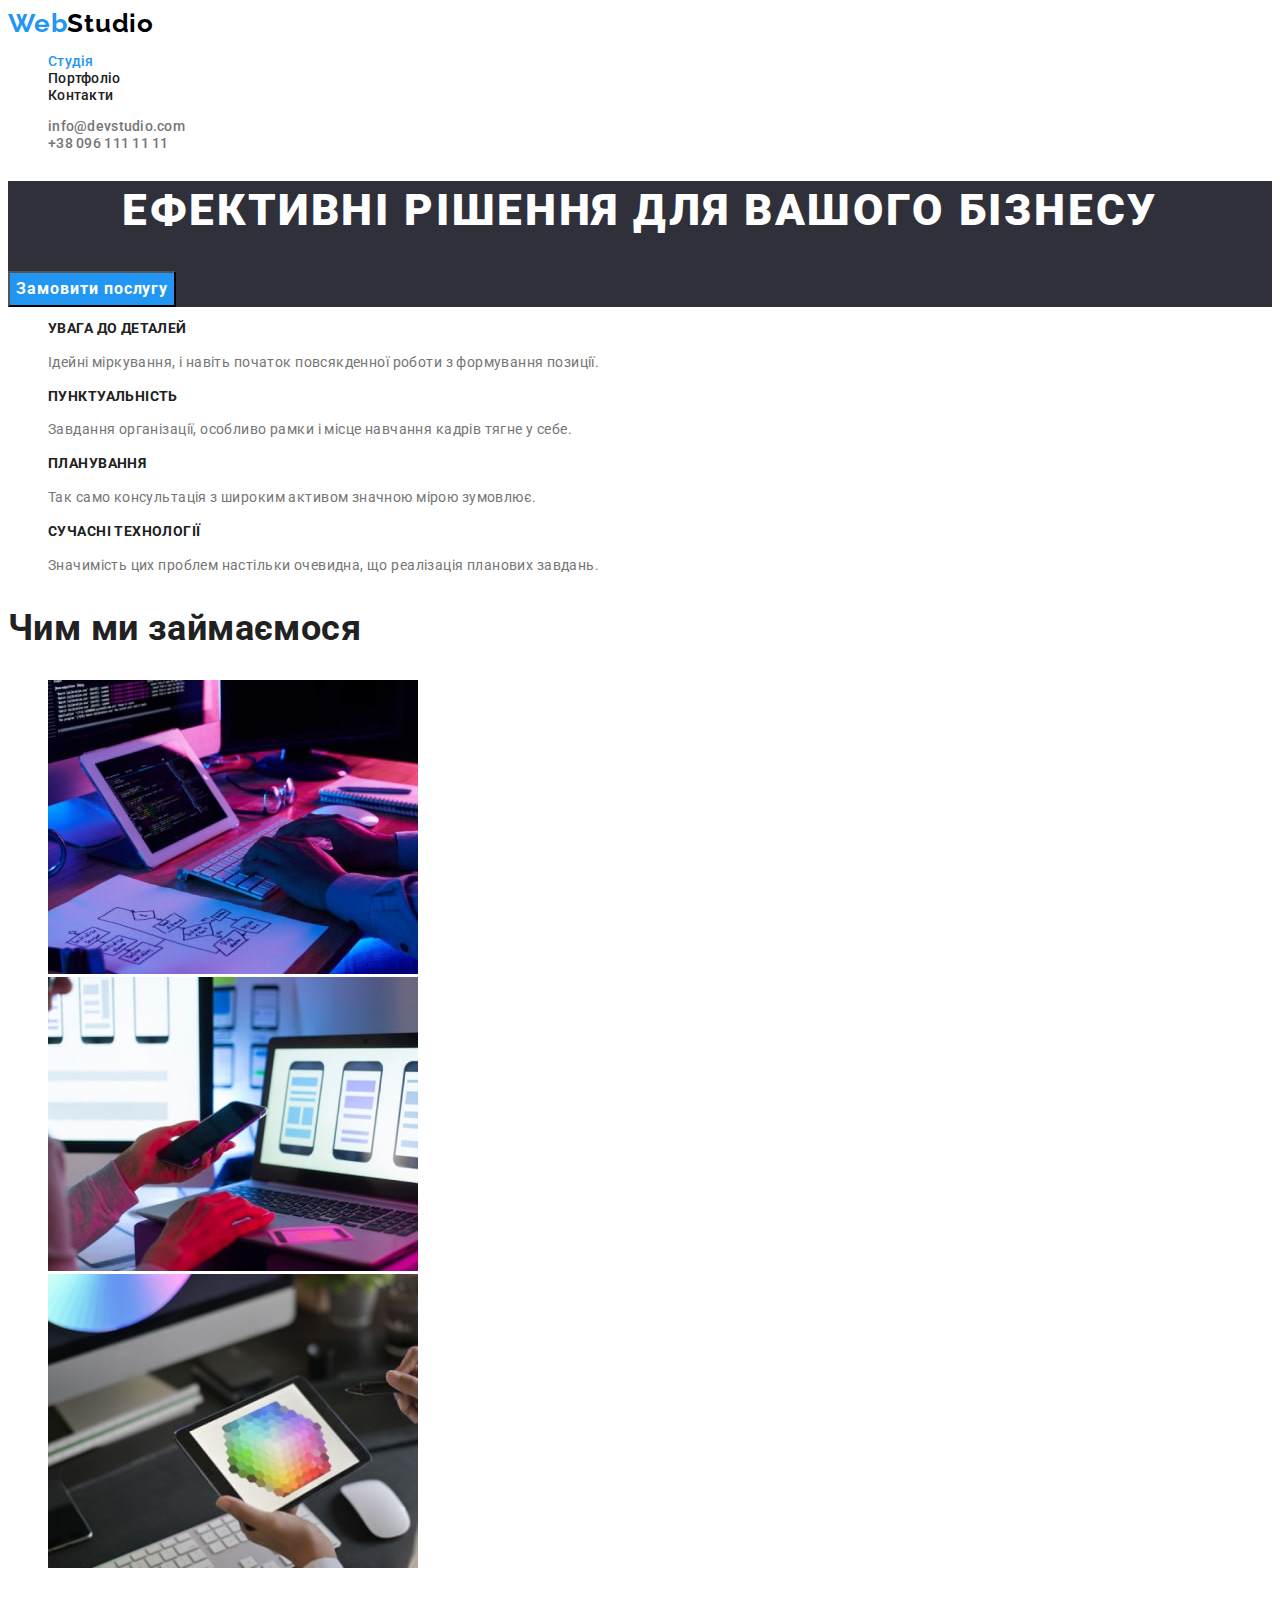
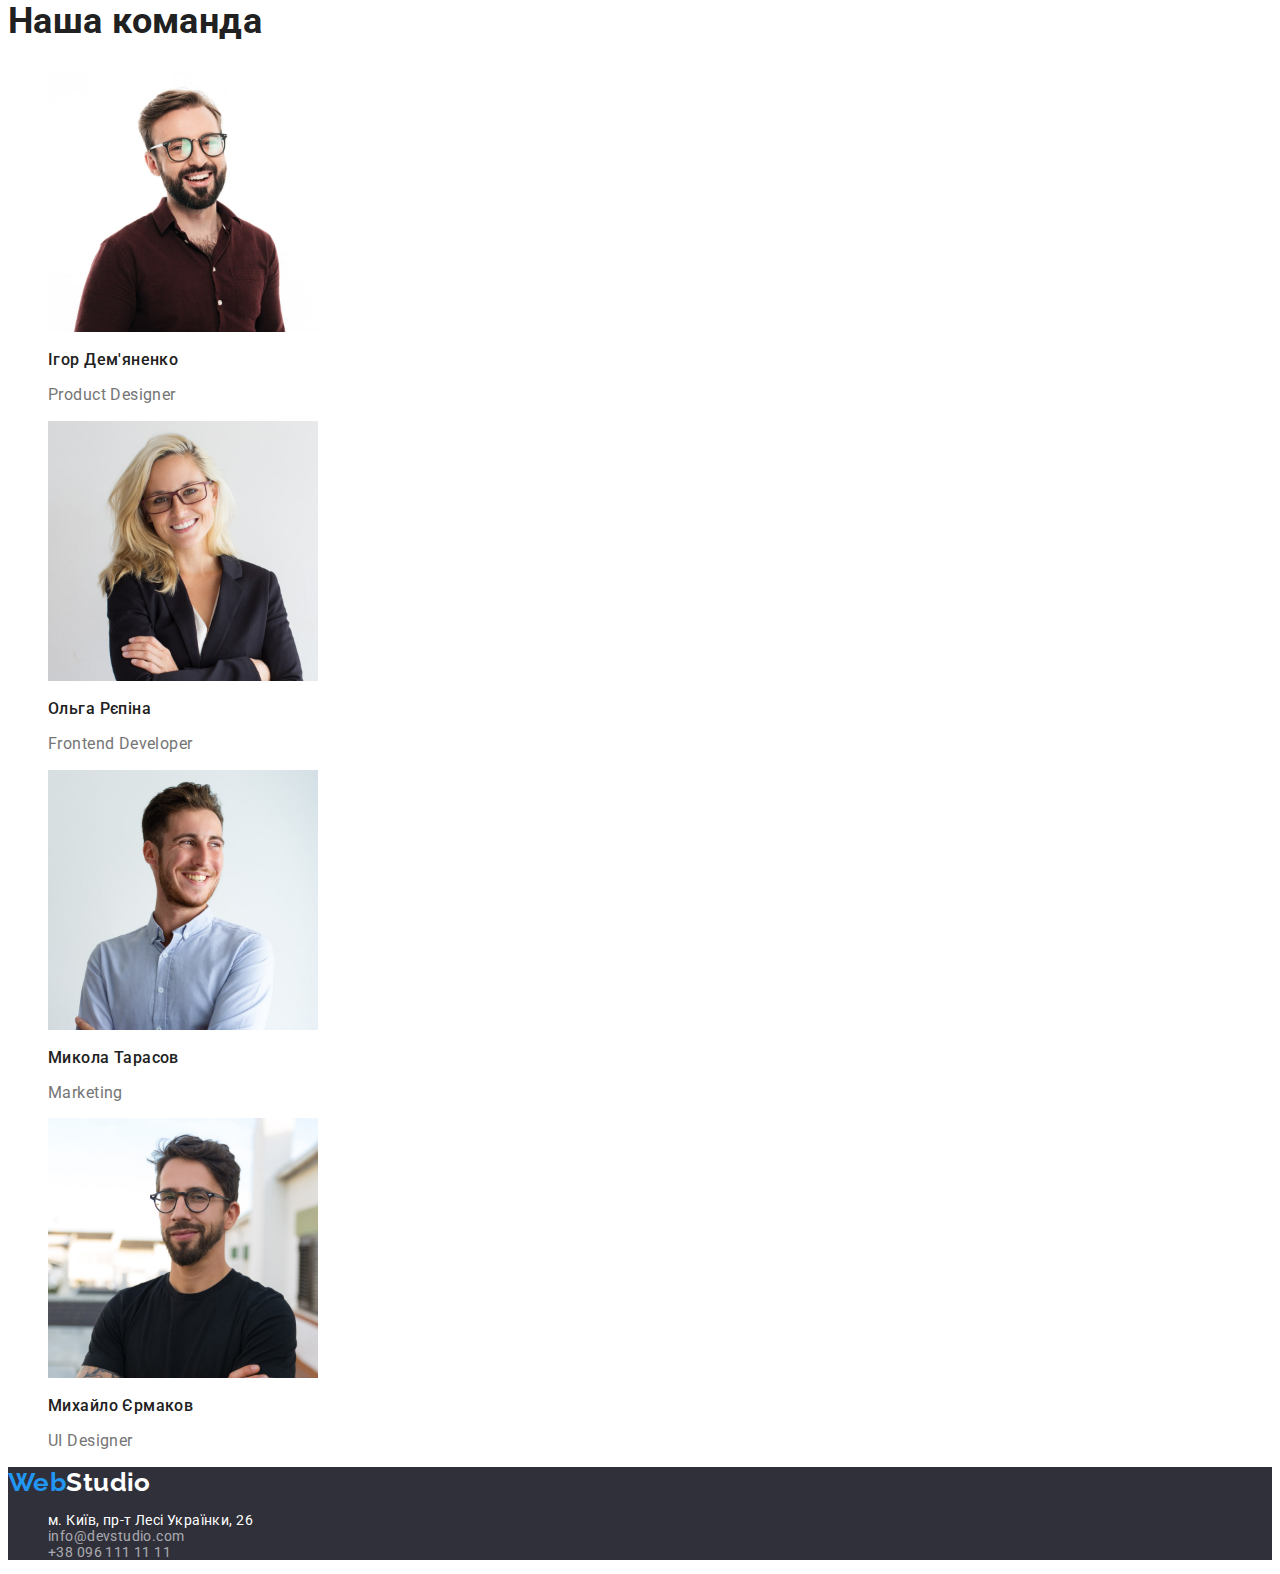
<file: index.html>
<!DOCTYPE html>
<html lang="uk">
  <head>
    <meta charset="UTF-8" />
    <meta http-equiv="X-UA-Compatible" content="IE=edge" />
    <meta name="viewport" content="width=device-width, initial-scale=1.0" />
    <title>WebStudio</title>
    <link rel="preconnect" href="https://fonts.googleapis.com" />
    <link rel="preconnect" href="https://fonts.gstatic.com" crossorigin />
    <link
      href="https://fonts.googleapis.com/css2?family=Raleway:wght@700&family=Roboto:wght@400;500;700;900&display=swap"
      rel="stylesheet"
    />
    <link rel="stylesheet" href="./css/style.css" />
  </head>
  <body>
    <header class="header">
      <nav class="header-nav">
        <a href="./index.html" lang="en" class="header-logo link"
          >Web<span class="logo">Studio</span></a
        >
        <ul class="header-list list">
          <li><a href="./index.html" class="header-link current link">Студія</a></li>
          <li><a href="./portfolio.html" class="header-link link">Портфоліо</a></li>
          <li><a href="" class="header-link link">Контакти</a></li>
        </ul>
      </nav>
      <ul class="cont-list link">
        <li><a href="mailto:info@devstudio.com" class="header-mail link">info@devstudio.com</a></li>
        <li><a href="tel:+380961111111" class="header-tel link">+38 096 111 11 11</a></li>
      </ul>
    </header>
    <main>
      <section class="hero">
        <h1 class="hero-title">Ефективні рішення для вашого бізнесу</h1>
        <button type="button" class="hero-btn">Замовити послугу</button>
      </section>
      <section class="attributes">
        <h2 class="hidden" hidden>Маска</h2>
        <ul class="features-list list">
          <li>
            <h3 class="title">УВАГА ДО ДЕТАЛЕЙ</h3>
            <p class="title-text">
              Ідейні міркування, і навіть початок повсякденної роботи з формування позиції.
            </p>
          </li>
          <li>
            <h3 class="title">ПУНКТУАЛЬНІСТЬ</h3>
            <p class="title-text">
              Завдання організації, особливо рамки і місце навчання кадрів тягне у себе.
            </p>
          </li>
          <li>
            <h3 class="title">ПЛАНУВАННЯ</h3>
            <p class="title-text">
              Так само консультація з широким активом значною мірою зумовлює.
            </p>
          </li>
          <li>
            <h3 class="title">СУЧАСНІ ТЕХНОЛОГІЇ</h3>
            <p class="title-text">
              Значимість цих проблем настільки очевидна, що реалізація планових завдань.
            </p>
          </li>
        </ul>
      </section>
      <section class="work">
        <h2 class="work-title">Чим ми займаємося</h2>
        <ul class="images list">
          <li>
            <img src="./images/img-min-1.jpg" alt="Написання коду HTML" width="370" height="294" />
          </li>
          <li>
            <img
              src="./images/img-min-2.jpg"
              alt="Синхронізація телефону з комп'ютером"
              width="370"
              height="294"
            />
          </li>
          <li>
            <img
              src="./images/img-min-3.jpg"
              alt="Дизайн на графічному планшеті"
              width="370"
              height="294"
            />
          </li>
        </ul>
      </section>
      <section class="command">
        <h2 class="command-title">Наша команда</h2>
        <ul class="command-list list">
          <li>
            <img src="./images/designer-1.jpg" alt="Дизайнер продуктів" width="270" height="260" />
            <h3 class="title-com">Ігор Дем'яненко</h3>
            <p class="text-com" lang="en">Product Designer</p>
          </li>
          <li>
            <img src="./images/frontend-2.jpg" alt="Фронтенд-розробник" width="270" height="260" />
            <h3 class="title-com">Ольга Рєпіна</h3>
            <p class="text-com" lang="en">Frontend Developer</p>
          </li>
          <li>
            <img src="./images/marketing-3.jpg" alt="Маркетолог" width="270" height="260" />
            <h3 class="title-com">Микола Тарасов</h3>
            <p class="text-com" lang="en">Marketing</p>
          </li>
          <li>
            <img src="./images/ui-designer-4.jpg" alt="UI-дизайнер" width="270" height="260" />
            <h3 class="title-com">Михайло Єрмаков</h3>
            <p class="text-com" lang="en">UI Designer</p>
          </li>
        </ul>
      </section>
    </main>
    <footer class="footer-info">
      <a href="./index.html" lang="en" class="footer-logo link"
        >Web<span class="logo-f">Studio</span></a
      >
      <address class="footer-address">
        <ul class="contact-list">
          <li>
            <a
              class="address-link link"
              href="https://goo.gl/maps/zDpKeLgB5c4teAvk7"
              target="_blank"
              rel="noopener noreferrer noffolow"
              >м. Київ, пр-т Лесі Українки, 26</a
            >
          </li>
          <li>
            <a href="mailto:info@devstudio.com" class="footer-mail link">info@devstudio.com</a>
          </li>
          <li><a href="tel:+380961111111" class="footer-tel link">+38 096 111 11 11</a></li>
        </ul>
      </address>
    </footer>
  </body>
</html>
</file>
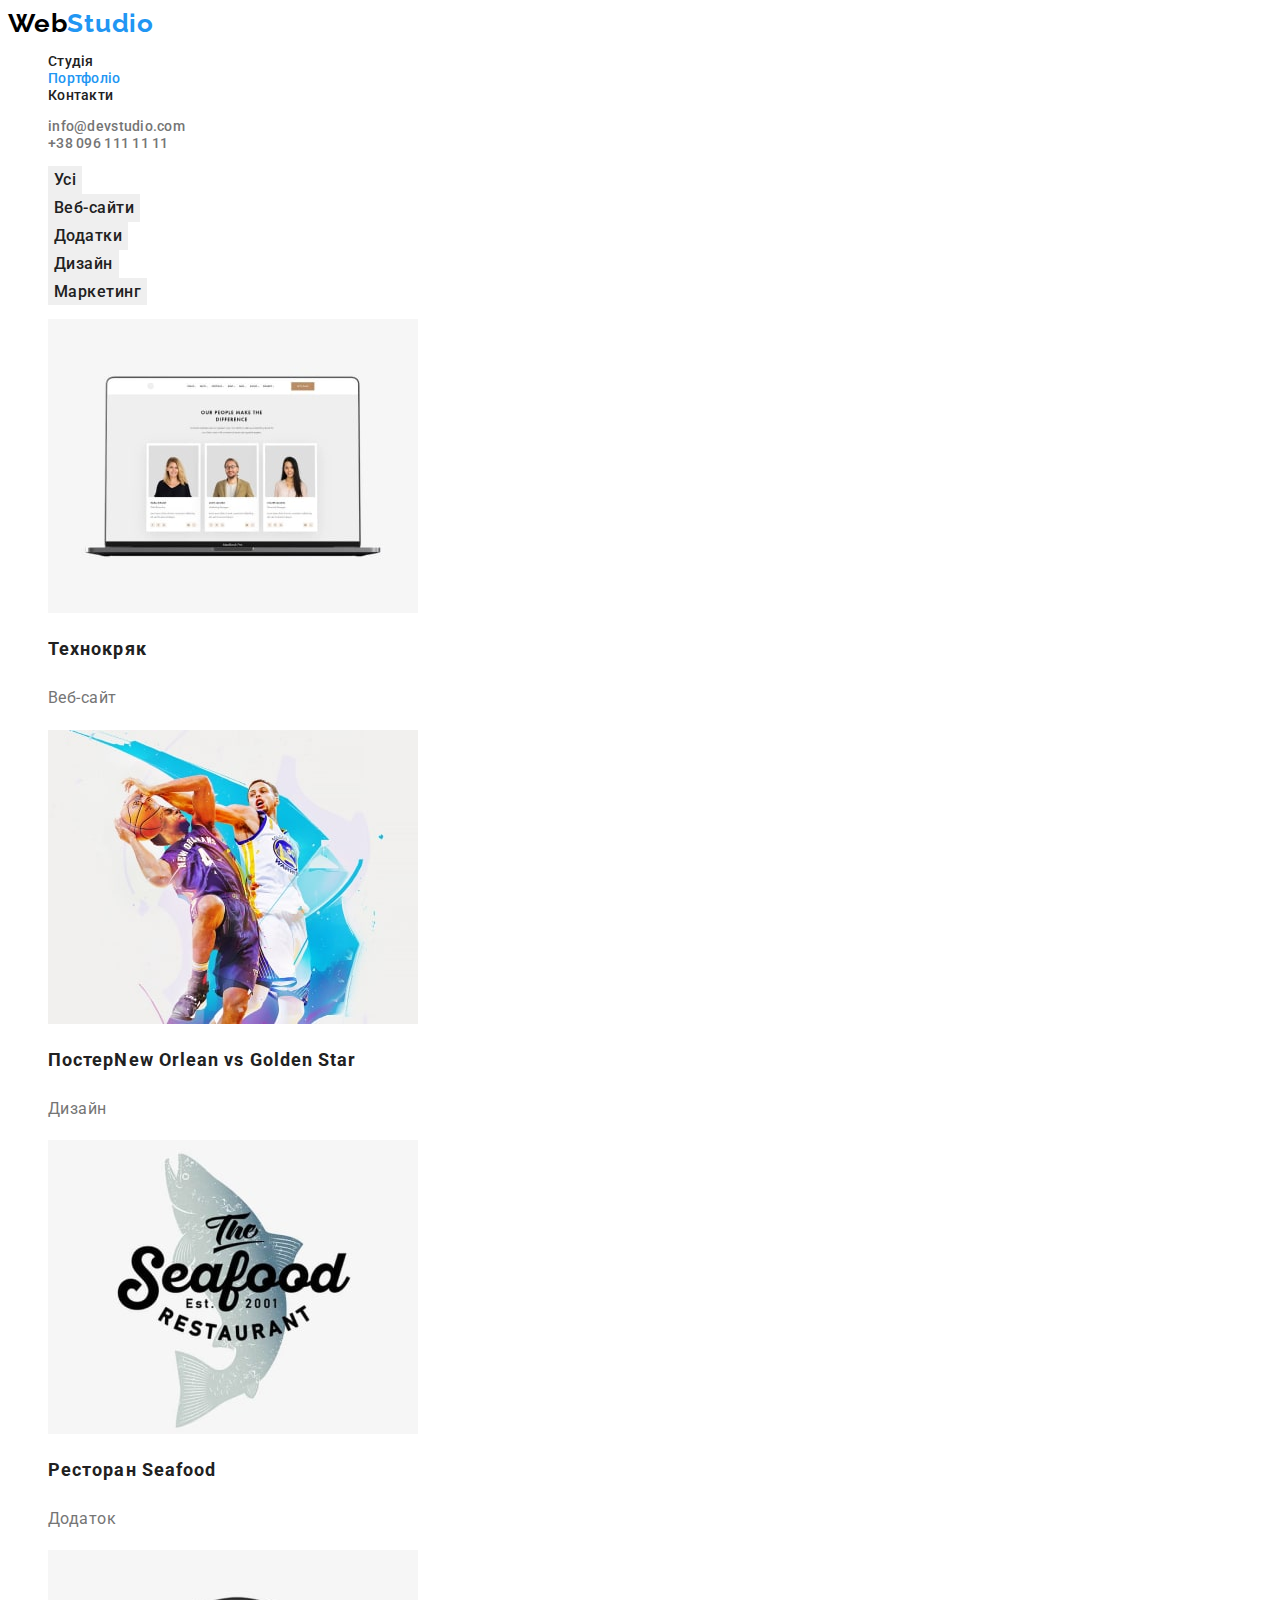
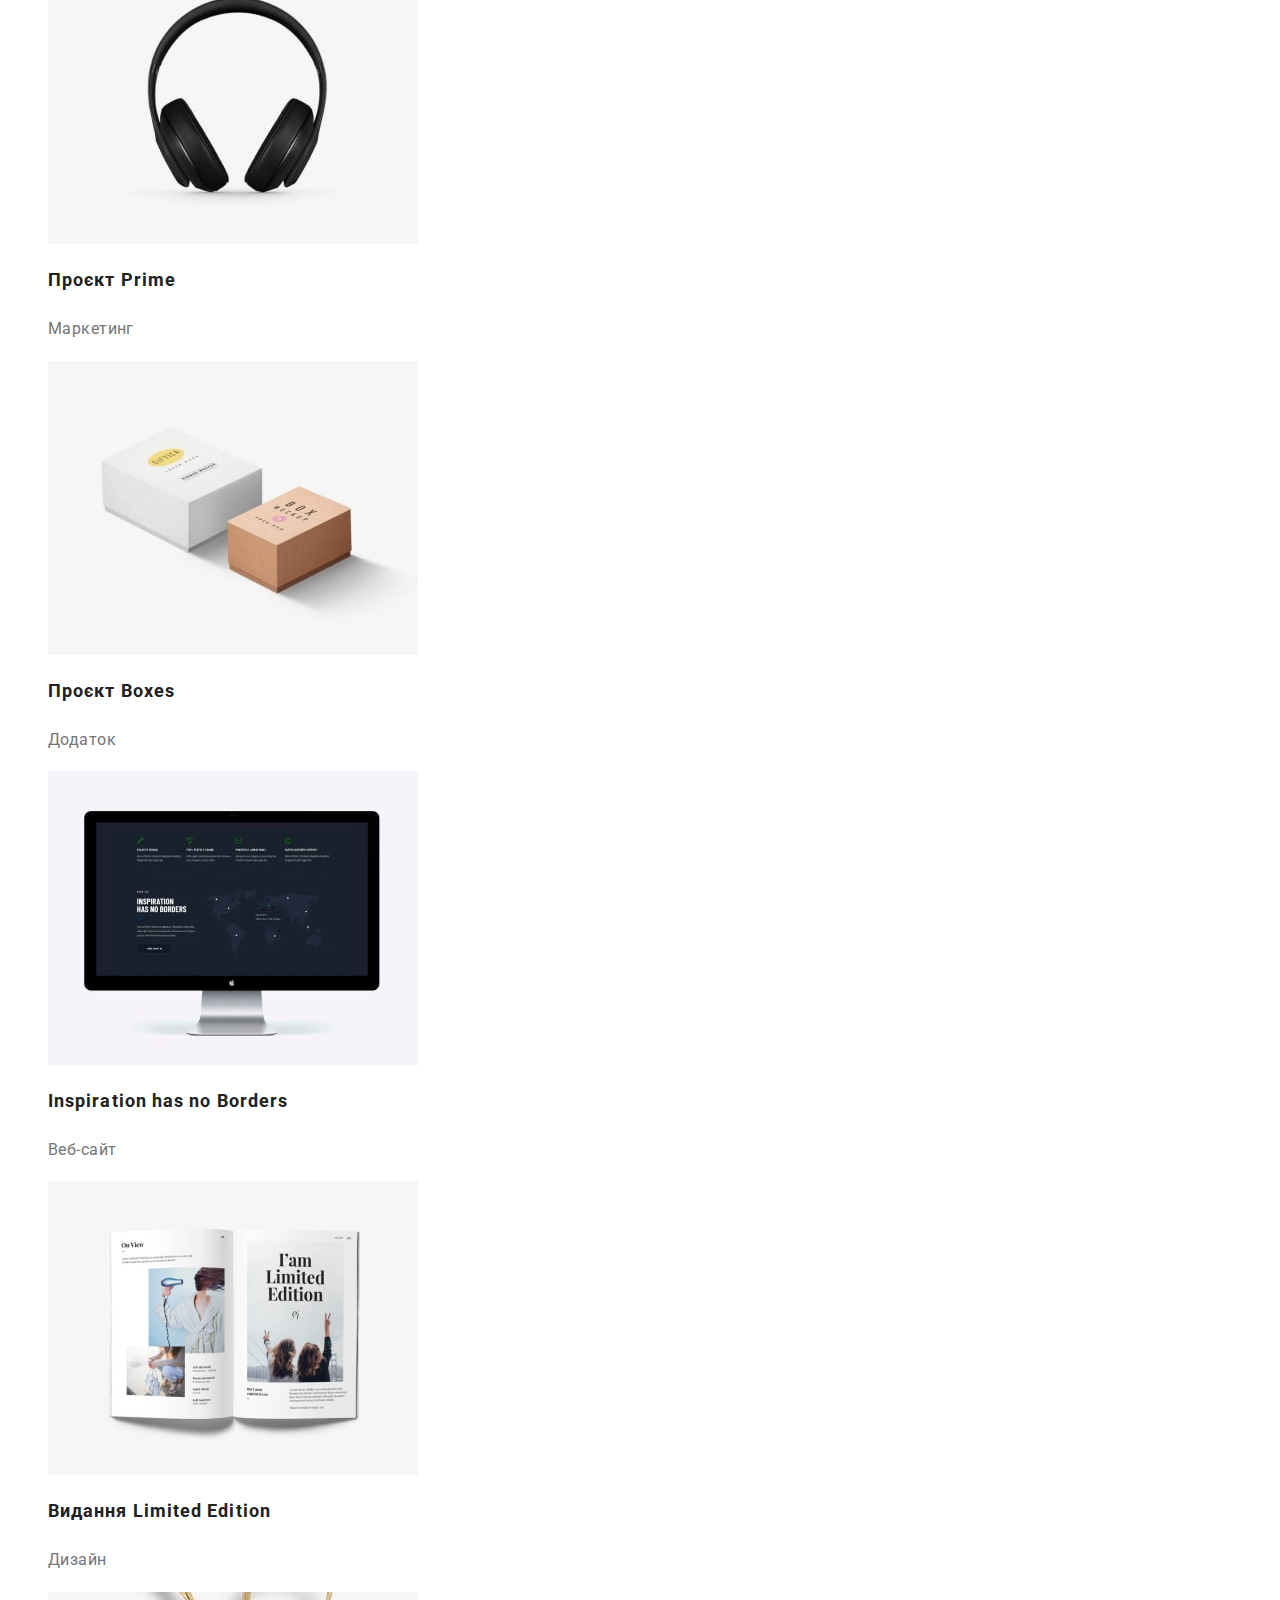
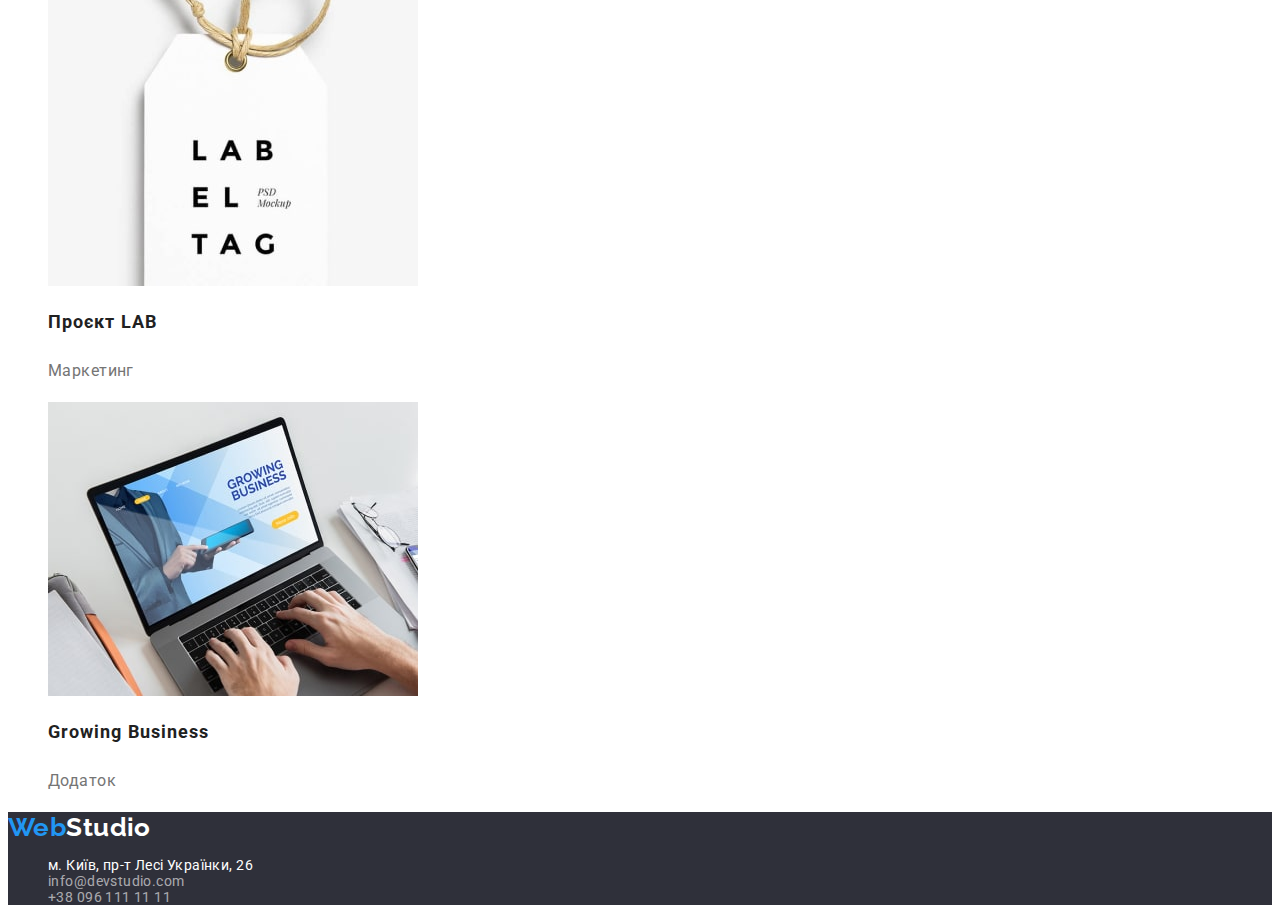
<file: portfolio.html>
<!DOCTYPE html>
<html lang="uk">
  <head>
    <meta charset="UTF-8" />
    <meta http-equiv="X-UA-Compatible" content="IE=edge" />
    <meta name="viewport" content="width=device-width, initial-scale=1.0" />
    <title>Portfolio</title>
    <link rel="preconnect" href="https://fonts.googleapis.com" />
    <link rel="preconnect" href="https://fonts.gstatic.com" crossorigin />
    <link
      href="https://fonts.googleapis.com/css2?family=Raleway:wght@700&family=Roboto:wght@400;500;700;900&display=swap"
      rel="stylesheet"
    />
    <link rel="stylesheet" href="./css/style.css" />
  </head>
  <body>
    <header class="header">
      <nav class="header-nav">
        <a href="./index.html" lang="en" class="header-logo link"
          ><span class="logo">Web</span>Studio</a
        >
        <ul class="header-list list">
          <li><a href="./index.html" class="header-link studia link">Студія</a></li>
          <li><a href="./portfolio.html" class="header-link portfolio link">Портфоліо</a></li>
          <li><a href="" class="header-link link">Контакти</a></li>
        </ul>
      </nav>
      <ul class="cont-list link">
        <li><a href="mailto:info@devstudio.com" class="header-mail link">info@devstudio.com</a></li>
        <li><a href="tel:+380961111111" class="header-tel link">+38 096 111 11 11</a></li>
      </ul>
    </header>
    <main>
      <section>
        <h1 hidden>Page content Portfolio</h1>
        <ul class="button-items list">
          <li><button type="button" class="btn">Усі</button></li>
          <li><button type="button" class="btn">Веб-сайти</button></li>
          <li><button type="button" class="btn">Додатки</button></li>
          <li><button type="button" class="btn">Дизайн</button></li>
          <li><button type="button" class="btn">Маркетинг</button></li>
        </ul>
        <ul class="progects list">
          <li>
            <img src="./images/Технокряк.jpg" alt="Наші-працівники" width="370" height="294" />
            <h2 class="progects-title">Технокряк</h2>
            <p class="progects-text">Веб-сайт</p>
          </li>
          <li>
            <img
              src="./images/Постер-New-Orlean-vs-Golden-Star.jpg"
              alt="Баскетболісти"
              width="370"
              height="294"
            />
            <h2 class="progects-title">Постер<span lang="en">New Orlean vs Golden Star</span></h2>
            <p class="progects-text">Дизайн</p>
          </li>
          <li>
            <img
              src="./images/Ресторан-Seafood.jpg"
              alt="Логотип ресторану"
              width="370"
              height="294"
            />
            <h2 class="progects-title">Ресторан Seafood</h2>
            <p class="progects-text">Додаток</p>
          </li>
          <li>
            <img src="./images/Проєкт-Prime.jpg" alt="Навушники" width="370" height="294" />
            <h2 class="progects-title">Проєкт Prime</h2>
            <p class="progects-text">Маркетинг</p>
          </li>
          <li>
            <img src="./images/Проєкт-Boxes.jpg" alt="Дві коробки" width="370" height="294" />
            <h2 class="progects-title">Проєкт Boxes</h2>
            <p class="progects-text">Додаток</p>
          </li>
          <li>
            <img
              src="./images/Inspiration-has-no-Borders.jpg"
              alt="Комп'ютер"
              width="370"
              height="294"
            />
            <h2 class="progects-title">Inspiration has no Borders</h2>
            <p class="progects-text">Веб-сайт</p>
          </li>
          <li>
            <img src="./images/Видання-Limited-Edition.jpg" alt="Журнал" width="370" height="294" />
            <h2 class="progects-title">Видання Limited Edition</h2>
            <p class="progects-text">Дизайн</p>
          </li>
          <li>
            <img src="./images/Проєкт-LAB.jpg" alt="Бірка" width="370" height="294" />
            <h2 class="progects-title">Проєкт LAB</h2>
            <p class="progects-text">Маркетинг</p>
          </li>
          <li>
            <img src="./images/Growing-Business.jpg" alt="Ноутбук" width="370" height="294" />
            <h2 class="progects-title">Growing Business</h2>
            <p class="progects-text">Додаток</p>
          </li>
        </ul>
      </section>
    </main>
    <footer class="footer-info">
      <a href="./index.html" lang="en" class="footer-logo link"
        >Web<span class="logo-f">Studio</span></a
      >
      <address class="footer-address">
        <ul class="contact-list">
          <li>
            <a
              class="address-link link"
              href="https://goo.gl/maps/zDpKeLgB5c4teAvk7"
              target="_blank"
              rel="noopener noreferrer noffolow"
              >м. Київ, пр-т Лесі Українки, 26</a
            >
          </li>
          <li>
            <a href="mailto:info@devstudio.com" class="footer-mail link">info@devstudio.com</a>
          </li>
          <li><a href="tel:+380961111111" class="footer-tel link">+38 096 111 11 11</a></li>
        </ul>
      </address>
    </footer>
  </body>
</html>
</file>
<file: css/style.css>
:root {
  --primary-text-color: #212121;
  --second-color: #757575;
  --accent-color: #2196f3;
  --text-white: #ffffff;
  --first-color: #2f303a;
  --third-color: #188ce8;
  --quarter-color: #2f303a;
  --fifth-color: #000000;
  --sixth-color: rgba(255, 255, 255, 0.6);
}
body {
  font-family: 'Roboto', sans-serif;
  background-color: var(--text-white);
  color: var(--primary-text-color);
  letter-spacing: 0.03em;
  font-size: 14px;
}
.link {
  text-decoration: none;
}
.list {
  list-style-type: none;
}
/*-----------HEADER-----------*/
header {
  background-color: var(--text-white);
}
.header-nav a {
  font-family: 'Raleway', sans-serif;
  font-weight: 700;
  font-size: 26px;
  line-height: 1.2;
  letter-spacing: 0.03em;
  color: var(--accent-color);
}
.logo {
  color: var(--fifth-color);
}
.header-list .link {
  font-family: 'Roboto', sans-serif;
  font-weight: 500;
  line-height: 1.14;
  letter-spacing: 0.02em;
  font-size: 14px;
  color: var(--primary-text-color);
}

.header-list .current {
  color: var(--accent-color);
}
.header-list .portfolio {
  color: var(--accent-color);
}
.header-list .link:hover,
.header-list .link:focus {
  color: var(--accent-color);
}
.cont-list .link {
  font-weight: 500;
  line-height: 1.14;
  letter-spacing: 0.02em;
  color: var(--second-color);
}
.cont-list .link:hover,
.cont-list .link:focus {
  color: var(--accent-color);
}
/*-----------HERO-----------*/
.hero {
  background-color: var(--first-color);
}
.hero-title {
  font-weight: 900;
  font-size: 44px;
  line-height: 1.36;
  text-align: center;
  letter-spacing: 0.06em;
  text-transform: uppercase;
  color: var(--text-white);
}
.hero-btn {
  font-family: inherit;
  font-weight: 700;
  font-size: 16px;
  line-height: 1.87;
  display: flex;
  align-items: center;
  text-align: center;
  letter-spacing: 0.06em;
  color: var(--text-white);
  background-color: var(--accent-color);
}
.hero-btn:hover,
.hero-btn:focus {
  background-color: var(--third-color);
}
/*-----------Attributes-----------*/
.title {
  font-weight: 700;
  font-size: 14px;
  line-height: 1.14;
  text-transform: uppercase;
}
.title-text {
  line-height: 1.71;
  color: var(--second-color);
}
/*-----------Work-----------*/
.work-title {
  font-weight: 700;
  font-size: 36px;
  line-height: 1.16;
}
/*-----------Command-----------*/
.command-title {
  font-weight: 700;
  font-size: 36px;
  line-height: 1.16;
}
.title-com {
  font-weight: 500;
  font-size: 16px;
  line-height: 1.18;
}
.text-com {
  font-size: 16px;
  line-height: 1.18;
  color: var(--second-color);
}
/*-----------footer-----------*/
footer {
  background-color: var(--quarter-color);
}
.footer-info .footer-logo {
  font-family: 'Raleway', sans-serif;
  font-weight: 700;
  font-size: 26px;
  line-height: 1.19;
  color: var(--accent-color);
}
.logo-f {
  color: var(--text-white);
}
.footer-mail,
.footer-tel,
.address-link {
  font-style: normal;
  line-height: 1.71px;
}
.contact-list {
  list-style-type: none;
}
.address-link,
.link {
  color: var(--text-white);
}
.footer-mail,
.footer-tel {
  color: var(--sixth-color);
}
.address-link:hover,
.address-link:focus,
.footer-mail:hover,
.footer-mail:focus,
.footer-tel:hover,
.footer-tel:focus {
  color: var(--accent-color);
}
.footer-logo {
  color: var(--text-white);
}

/*-----------Portfolio-----------*/
.button-items .btn {
  font-family: 'Roboto';
  font-style: normal;
  font-weight: 500;
  font-size: 16px;
  line-height: 1.62;
  letter-spacing: 0.03em;
  text-align: center;
  cursor: pointer;
  border: none;
  color: var(--primary-text-color);
}
.button-items .btn:hover,
.button-items .btn:focus,
.button-items .btn:active {
  color: var(--text-white);
  background-color: var(--accent-color);
}
.progects-title {
  font-weight: 700;
  font-size: 18px;
  line-height: 2;
  letter-spacing: 0.06em;
  color: var(--primary-text-color);
}
.progects-text {
  font-size: 16px;
  line-height: 1.9;
  color: var(--second-color);
}
</file>
